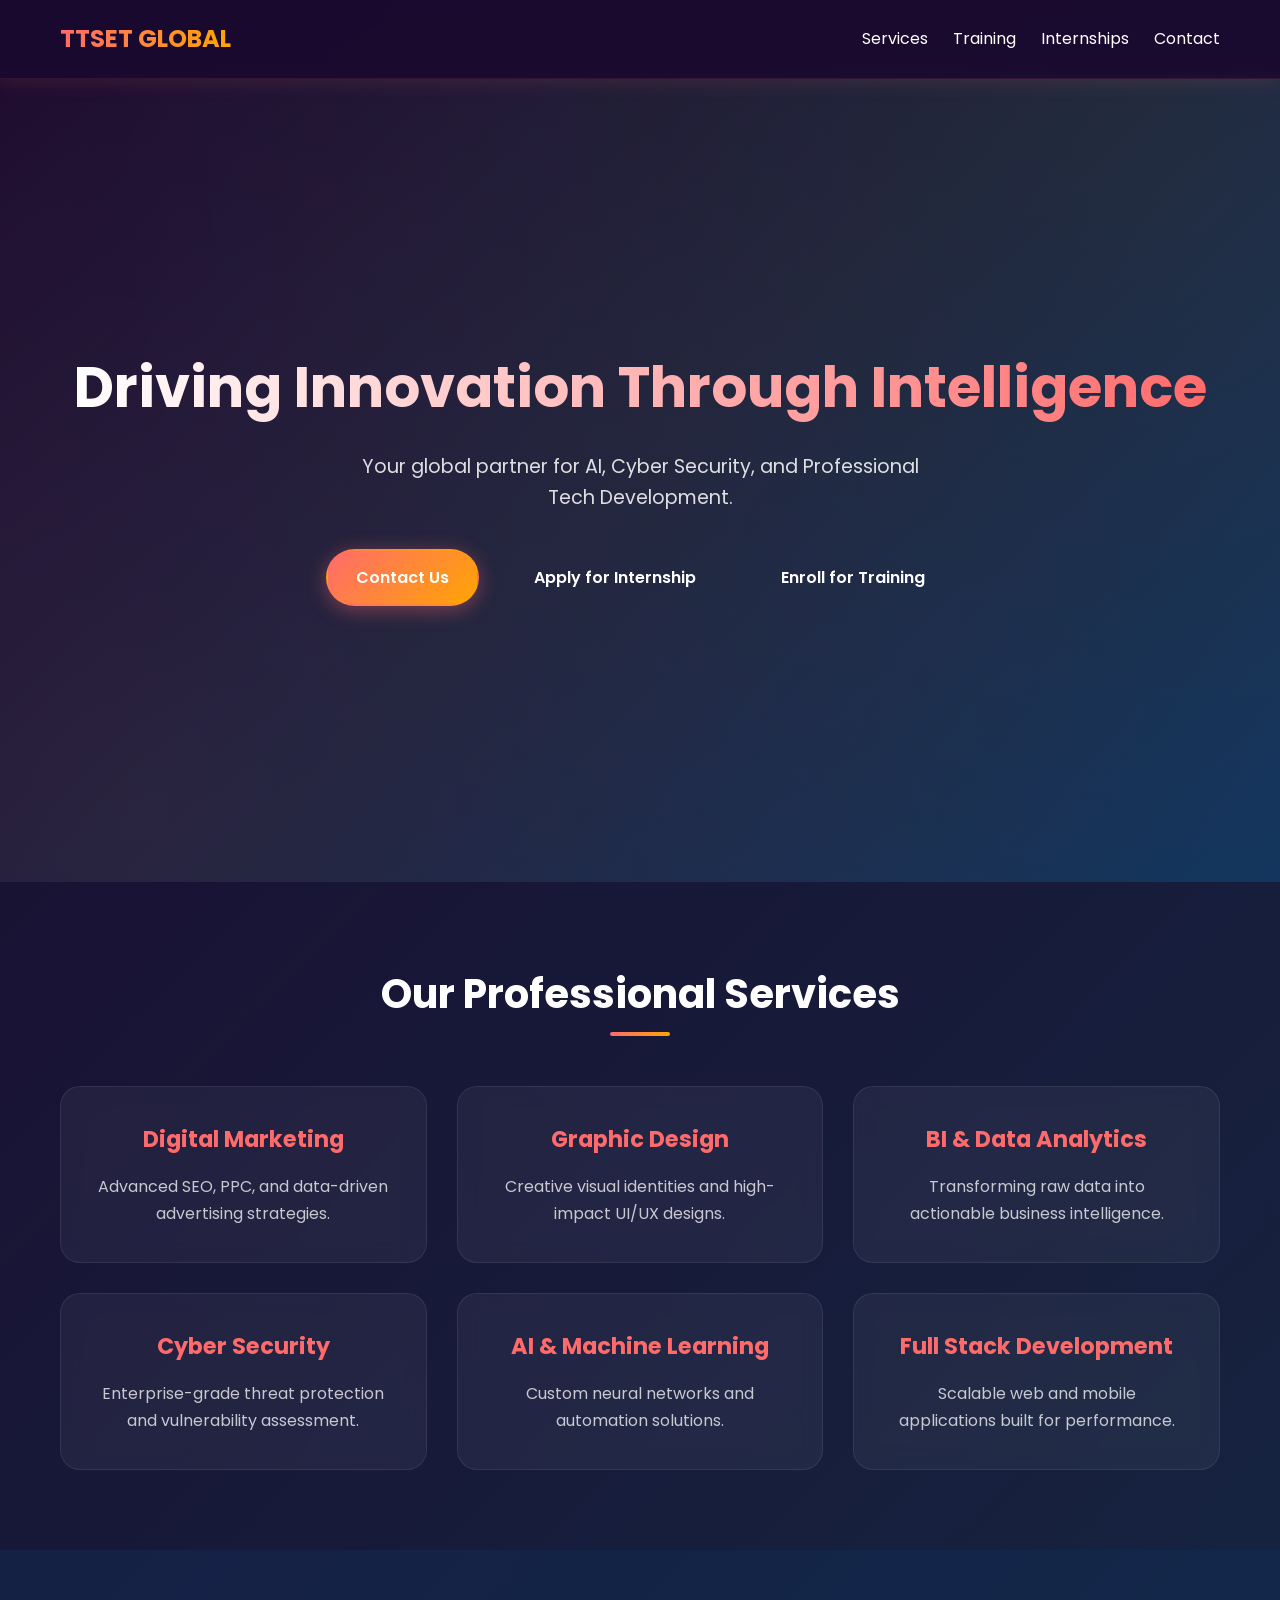
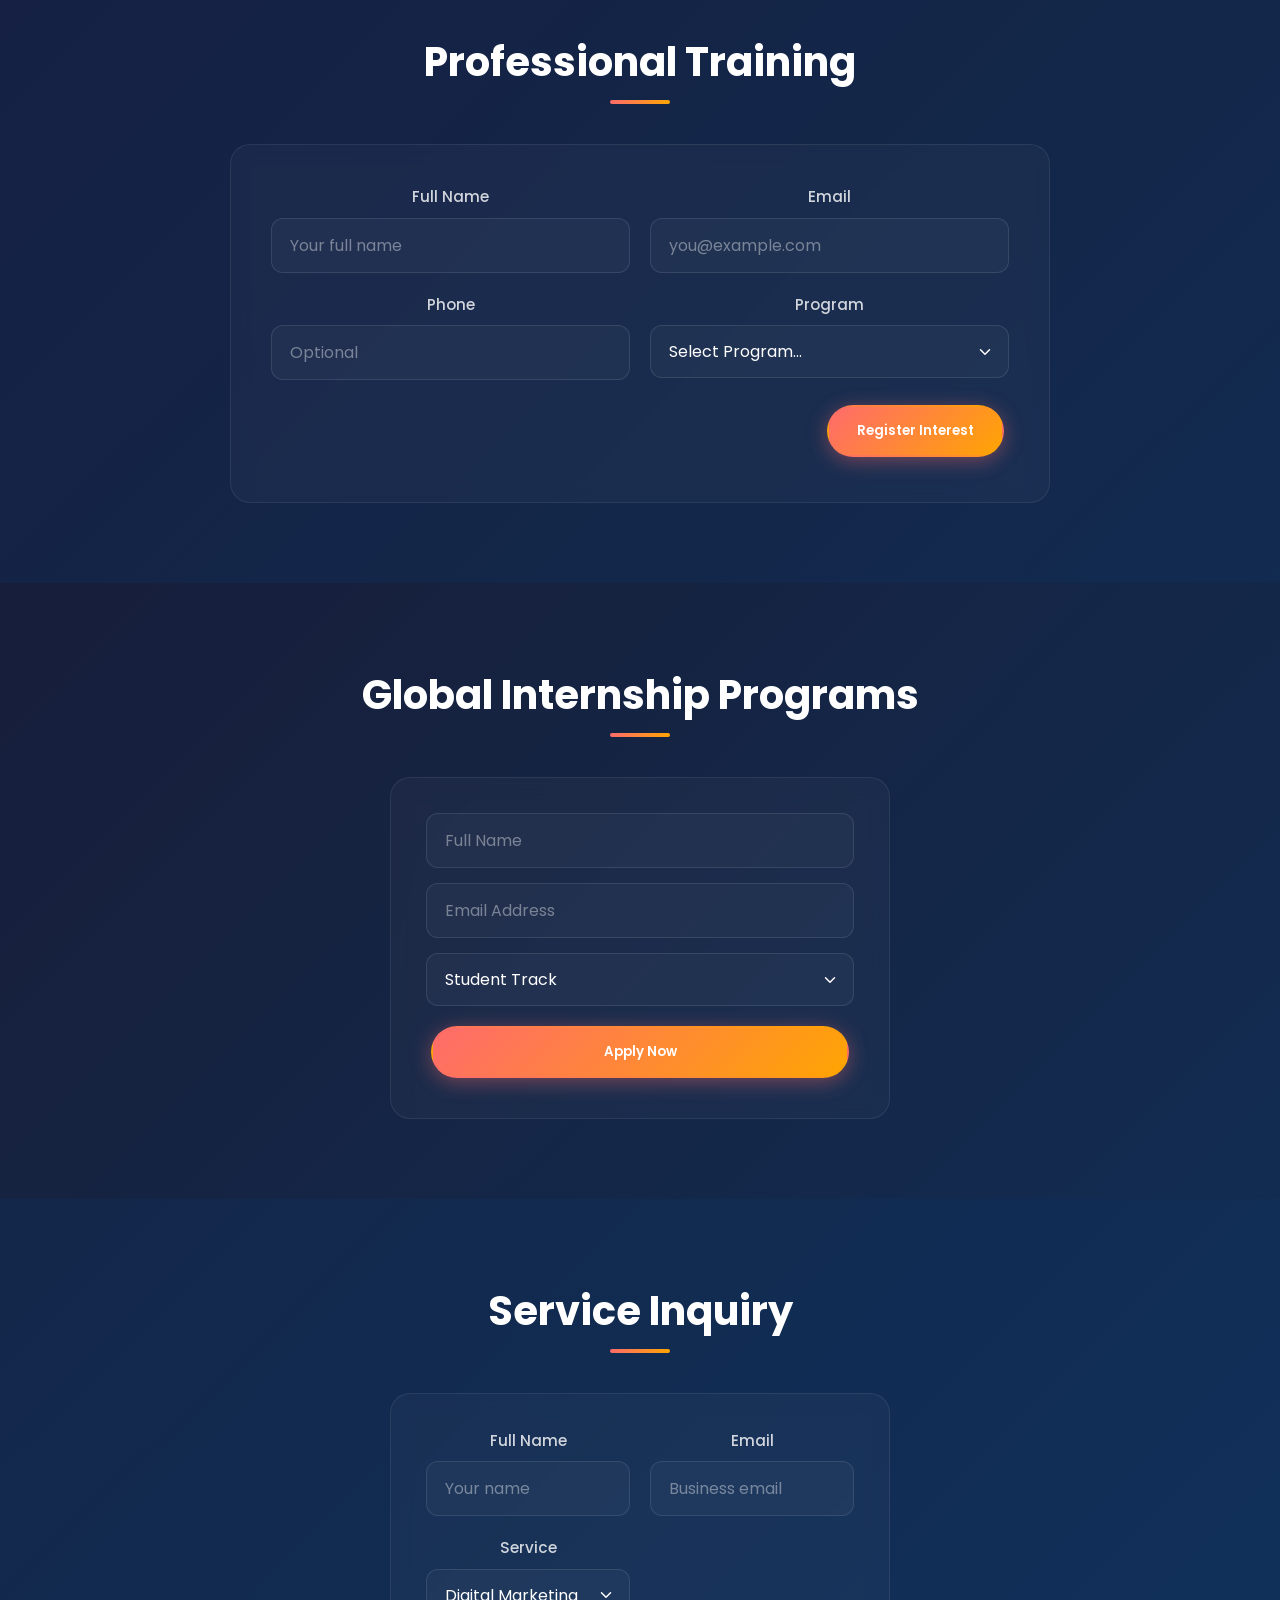
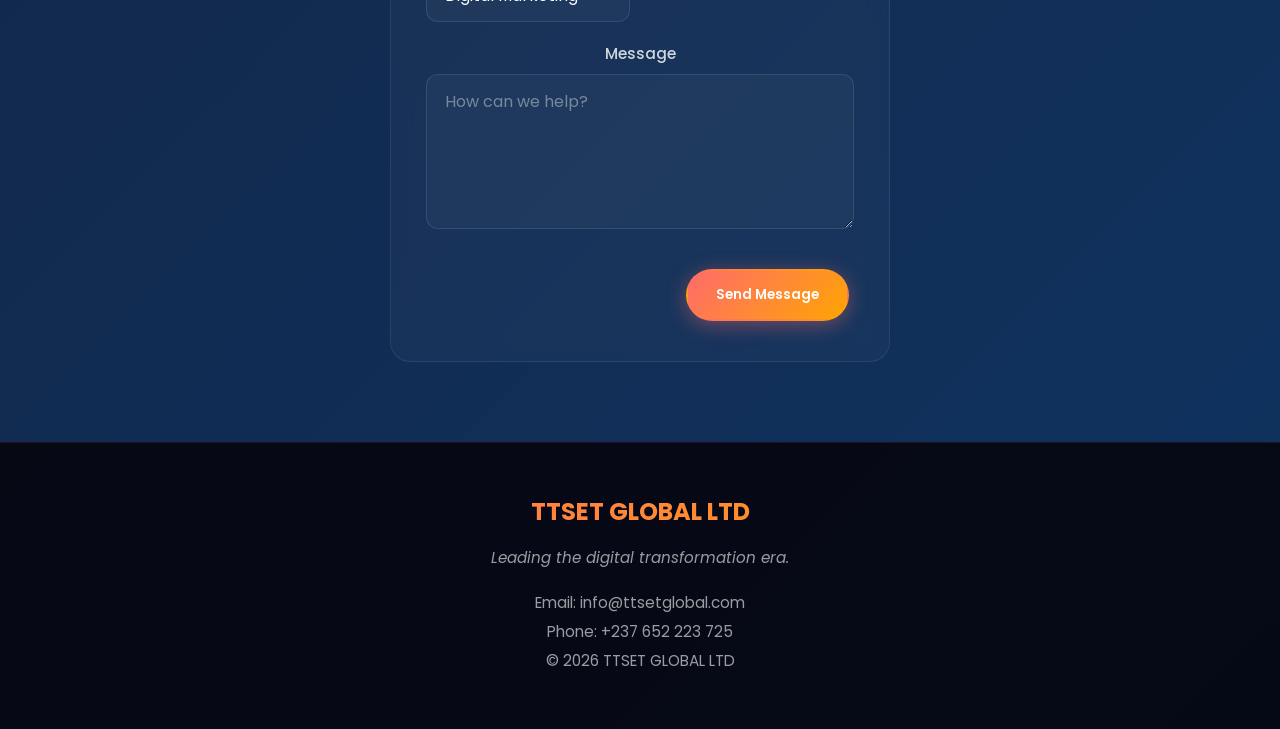
<file: front_page.html>
<!DOCTYPE html>
<html lang="en">
<head>
<meta charset="UTF-8">
<meta name="viewport" content="width=device-width, initial-scale=1.0">
<title>TTSET GLOBAL LTD</title>

<link rel="stylesheet" href="style.css">
<link href="https://fonts.googleapis.com/css2?family=Poppins:wght@300;400;600;700&display=swap" rel="stylesheet">
</head>

<body>

<!-- NAVBAR -->
<header>
  <nav class="nav">
    <h2 class="logo">TTSET GLOBAL</h2>

    <ul>
      <li><a href="#services">Services</a></li>
      <li><a href="#training">Training</a></li>
      <li><a href="#internships">Internships</a></li>
      <li><a href="#contact">Contact</a></li>
    </ul>
  </nav>
</header>

<!-- HERO -->
<section class="hero">
  <div class="hero-content">
    <h1>Driving Innovation Through <span class="intel">Intelligence</span></h1>
    <p>Your global partner for AI, Cyber Security, and Professional Tech Development.</p>

    <div class="buttons">
      <a href="#contact" class="btn primary">Contact Us</a>
      <a href="#internships" class="btn">Apply for Internship</a>
      <a href="#training" class="btn">Enroll for Training</a>
    </div>
  </div>
</section>

<!-- SERVICES -->
<section id="services" class="section">
  <h2>Our Professional Services</h2>

  <div class="grid">
    <div class="card">
      <h3>Digital Marketing</h3>
      <p>Advanced SEO, PPC, and data-driven advertising strategies.</p>
    </div>

    <div class="card">
      <h3>Graphic Design</h3>
      <p>Creative visual identities and high-impact UI/UX designs.</p>
    </div>

    <div class="card">
      <h3>BI & Data Analytics</h3>
      <p>Transforming raw data into actionable business intelligence.</p>
    </div>

    <div class="card">
      <h3>Cyber Security</h3>
      <p>Enterprise-grade threat protection and vulnerability assessment.</p>
    </div>

    <div class="card">
      <h3>AI & Machine Learning</h3>
      <p>Custom neural networks and automation solutions.</p>
    </div>

    <div class="card">
      <h3>Full Stack Development</h3>
      <p>Scalable web and mobile applications built for performance.</p>
    </div>
  </div>
</section>

<!-- TRAINING -->
<section id="training" class="section dark">
  <h2>Professional Training</h2>

  <form action="https://formspree.io/f/xreagbek" method="post" class="form" id="trainingForm">
    <div class="form-grid">
      <div class="form-row">
        <label for="training-name">Full Name</label>
        <input id="training-name" type="text" name="name" placeholder="Your full name" required>
      </div>

      <div class="form-row">
        <label for="training-email">Email</label>
        <input id="training-email" type="email" name="email" placeholder="you@example.com" required>
      </div>

      <div class="form-row">
        <label for="training-phone">Phone</label>
        <input id="training-phone" type="tel" name="phone" placeholder="Optional">
      </div>

      <div class="form-row">
        <label for="training-program">Program</label>
        <select id="training-program" name="program" required>
          <option value="">Select Program...</option>
          <option>Master’s Analytics Track</option>
          <option>Security Specialist</option>
          <option>Modern Full Stack</option>
        </select>
      </div>
    </div>

    <div class="form-actions">
      <button type="submit" class="btn primary">Register Interest</button>
    </div>
  </form>
</section>

<!-- INTERNSHIP -->
<section id="internships" class="section">
  <h2>Global Internship Programs</h2>
  <form action="https://formspree.io/f/xreagbek" method="POST" class="lead-form">

                <input type="hidden" name="lead_type" value="Internship Application">
                <input type="hidden" name="_subject" value="New Internship Application - TTSET GLOBAL">

                <input type="text" name="name" placeholder="Full Name" required="">
                <input type="email" name="email" placeholder="Email Address" required="">

                <select name="internship_type" required="">
<option value="student">Student Track</option>
<option value="professional">Professional Track</option>
</select>

                <button type="submit" class="btn primary">
Apply Now
</button>
            </form>
  
</section>

<!-- CONTACT -->
<section id="contact" class="section dark">
  <h2>Service Inquiry</h2>

  <form action="https://formspree.io/f/xreagbek" method="POST" class="form lead-form dark-form" id="contactForm">
    <input type="hidden" name="lead_type" value="Service Inquiry">
    <input type="hidden" name="_subject" value="New Service Inquiry - TTSET GLOBAL">

    <div class="form-grid">
      <div class="form-row">
        <label for="contact-name">Full Name</label>
        <input id="contact-name" type="text" name="name" placeholder="Your name" required>
      </div>

      <div class="form-row">
        <label for="contact-email">Email</label>
        <input id="contact-email" type="email" name="email" placeholder="Business email" required>
      </div>

      <div class="form-row">
        <label for="contact-service">Service</label>
        <select id="contact-service" name="service_interest" required>
          <option value="marketing">Digital Marketing</option>
          <option value="dev">Full Stack Development</option>
          <option value="cyber">Cyber Security</option>
          <option value="bi">Business Intelligence</option>
        </select>
      </div>

      <div class="form-row form-full">
        <label for="contact-message">Message</label>
        <textarea id="contact-message" name="message" rows="5" placeholder="How can we help?"></textarea>
      </div>
    </div>

    <div class="form-actions">
      <button type="submit" class="btn primary">Send Message</button>
    </div>
  </form>
</section>

<!-- FOOTER -->
<footer>
  <h3>TTSET GLOBAL LTD</h3>
  <p>Leading the digital transformation era.</p>
  <p>Email: info@ttsetglobal.com</p>
  <p>Phone: +237 652 223 725</p>
  <p>© 2026 TTSET GLOBAL LTD</p>
</footer>

<script src="script.js"></script>

</body>
</html>
</file>
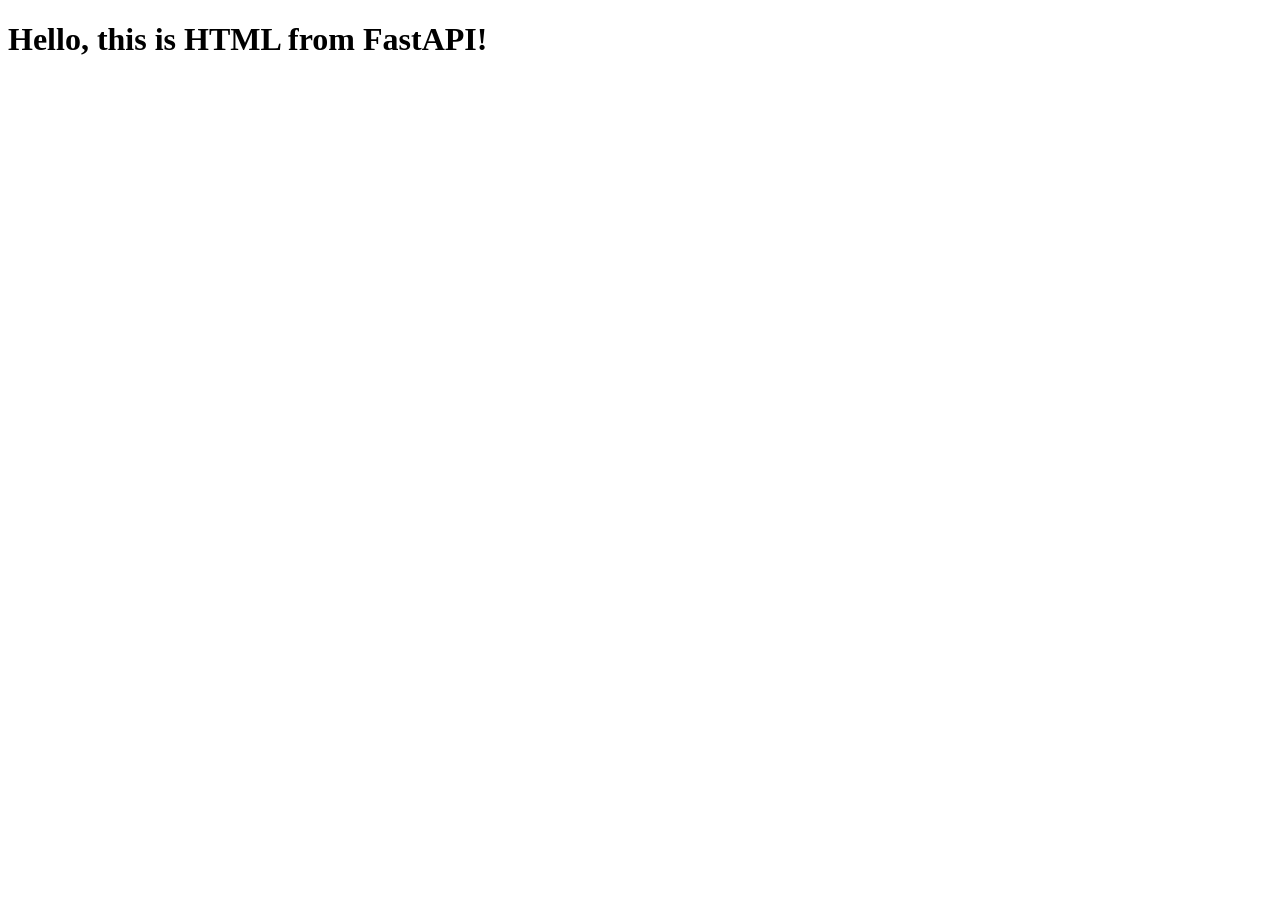
<file: ubc-ussd-engine-production/src/web/templates/info.html>
<!DOCTYPE html>
<html lang="en">
<head>
    <meta charset="UTF-8">
    <title>UBC | USSD Engine - Info</title>
    <link rel="icon" href="/web/images/ussd-ubc-logo.png" type="image/png">
</head>
<body>
<h1>Hello, this is HTML from FastAPI!</h1>
</body>
</html>
</file>
<file: style.css>
*{
  margin:0;
  padding:0;
  box-sizing:border-box;
  font-family:'Poppins',sans-serif;
}

body{
  background: linear-gradient(135deg, #1a0a2e 0%, #16213e 50%, #0f3460 100%);
  color:white;
  line-height:1.6;
  padding-top:72px;
  min-height:100vh;
}

/* NAV */
.nav{
  display:flex;
  justify-content:space-between;
  align-items:center;
  padding:20px 60px;
  background: rgba(26, 10, 46, 0.85);
  backdrop-filter: blur(12px);
  position:fixed;
  top:0;
  left:0;
  right:0;
  z-index:1000;
  box-shadow:0 2px 20px rgba(255, 107, 107, 0.15);
  border-bottom:1px solid rgba(255, 107, 107, 0.1);
}

.logo{
  background: linear-gradient(90deg, #ff6b6b, #ffa502);
  -webkit-background-clip: text;
  -webkit-text-fill-color: transparent;
  background-clip: text;
  font-weight:700;
}

.nav ul{
  display:flex;
  gap:25px;
  list-style:none;
}

.nav a{
  text-decoration:none;
  color:white;
  transition:color 0.3s, text-shadow 0.3s;
  position:relative;
}

.nav a::after{
  content:'';
  position:absolute;
  bottom:-4px;
  left:0;
  width:0;
  height:2px;
  background:linear-gradient(90deg, #ff6b6b, #ffa502);
  transition:width 0.3s;
}

.nav a:hover{
  color:#ff6b6b;
  text-shadow:0 0 10px rgba(255, 107, 107, 0.5);
}

.nav a:hover::after{
  width:100%;
}

/* HERO */
.hero{
  height:90vh;
  display:flex;
  justify-content:center;
  align-items:center;
  text-align:center;
  background: linear-gradient(135deg, #1a0a2e 0%, #16213e 50%, #0f3460 100%);
  position:relative;
  overflow:hidden;
}

.hero::before{
  content:'';
  position:absolute;
  top:-50%;
  left:-50%;
  width:200%;
  height:200%;
  background: radial-gradient(circle at 30% 70%, rgba(255, 107, 107, 0.08) 0%, transparent 50%),
              radial-gradient(circle at 70% 30%, rgba(255, 165, 2, 0.06) 0%, transparent 50%);
  animation:heroGlow 15s ease-in-out infinite;
}

@keyframes heroGlow{
  0%, 100%{transform:translate(0, 0);}
  50%{transform:translate(-5%, -5%);}
}

.hero-content{
  position:relative;
  z-index:1;
}

.hero h1{
  font-size:3.5rem;
  margin-bottom:20px;
  background: linear-gradient(90deg, #ffffff, #ff6b6b, #ffa502);
  -webkit-background-clip: text;
  -webkit-text-fill-color: transparent;
  background-clip: text;
  animation: gradientShift 5s ease infinite;
  background-size: 200% 200%;
}

@keyframes gradientShift{
  0%, 100%{background-position:0% 50%;}
  50%{background-position:100% 50%;}
}

.hero p{
  color:rgba(255, 255, 255, 0.85);
  margin-bottom:30px;
  font-size:1.2rem;
  max-width:600px;
  margin-inline:auto;
}

.hero .buttons{
  display:flex;
  gap:15px;
  justify-content:center;
  flex-wrap:wrap;
}

/* BUTTONS */
.btn{
  padding:14px 28px;
  border:2px solid transparent;
  color:white;
  text-decoration:none;
  margin:5px;
  cursor:pointer;
  background:transparent;
  transition:all 0.3s;
  border-radius:50px;
  font-weight:600;
  position:relative;
  overflow:hidden;
}

.btn::before{
  content:'';
  position:absolute;
  top:0;
  left:0;
  width:100%;
  height:100%;
  background:linear-gradient(135deg, #ff6b6b, #ffa502);
  opacity:0;
  transition:opacity 0.3s;
  z-index:-1;
  border-radius:50px;
}

.btn:hover::before{
  opacity:1;
}

.btn.primary{
  background:linear-gradient(135deg, #ff6b6b, #ffa502);
  box-shadow:0 4px 20px rgba(255, 107, 107, 0.4);
}

.btn.primary:hover{
  transform:translateY(-3px);
  box-shadow:0 8px 30px rgba(255, 107, 107, 0.6);
}

.btn:not(.primary):hover{
  border-color:#ff6b6b;
  color:#ff6b6b;
}

.btn:hover{
  transform:translateY(-3px);
}

/* SECTIONS */
.section{
  padding:80px 60px;
  text-align:center;
  position:relative;
}

.section.dark{
  background: rgba(15, 52, 96, 0.3);
}

.section h2{
  font-size:2.5rem;
  margin-bottom:10px;
  position:relative;
  display:inline-block;
}

.section h2::after{
  content:'';
  position:absolute;
  bottom:-10px;
  left:50%;
  transform:translateX(-50%);
  width:60px;
  height:4px;
  background:linear-gradient(90deg, #ff6b6b, #ffa502);
  border-radius:2px;
}

/* GRID */
.grid{
  margin-top:50px;
  display:grid;
  grid-template-columns:repeat(auto-fit,minmax(280px,1fr));
  gap:30px;
}

.card{
  background: rgba(255, 255, 255, 0.05);
  backdrop-filter: blur(10px);
  padding:35px;
  border-radius:20px;
  transition:all 0.4s cubic-bezier(0.175, 0.885, 0.32, 1.275);
  border:1px solid rgba(255, 255, 255, 0.08);
  position:relative;
  overflow:hidden;
}

.card::before{
  content:'';
  position:absolute;
  top:0;
  left:0;
  width:100%;
  height:4px;
  background:linear-gradient(90deg, #ff6b6b, #ffa502);
  transform:scaleX(0);
  transition:transform 0.4s;
  transform-origin:left;
}

.card:hover{
  transform:translateY(-10px);
  background: rgba(255, 255, 255, 0.08);
  box-shadow:0 20px 40px rgba(0, 0, 0, 0.3);
  border-color:rgba(255, 107, 107, 0.3);
}

.card:hover::before{
  transform:scaleX(1);
}

.card h3{
  color:#ff6b6b;
  margin-bottom:15px;
  font-size:1.4rem;
}

.card p{
  color:rgba(255, 255, 255, 0.75);
  line-height:1.7;
}

/* FORM */
.form{
  margin-top:40px;
  max-width:820px;
  margin-inline:auto;
  background: rgba(255, 255, 255, 0.03);
  backdrop-filter: blur(10px);
  padding:40px;
  border-radius:20px;
  border:1px solid rgba(255, 255, 255, 0.08);
}

/* form grid for two-column layout on wide screens */
.form-grid{
  display:grid;
  grid-template-columns:1fr;
  gap:20px;
  align-items:start;
}

.form-row{
  display:flex;
  flex-direction:column;
  gap:8px;
}

.form-row.form-full{
  grid-column:1 / -1;
}

label{
  font-size:0.95rem;
  color:rgba(255, 255, 255, 0.8);
  font-weight:500;
}

input[type="text"], input[type="email"], input[type="tel"], select, textarea{
  width:100%;
  padding:14px 18px;
  border-radius:12px;
  border:1px solid rgba(255, 255, 255, 0.1);
  background: rgba(255, 255, 255, 0.03);
  color: #ffffff;
  outline:none;
  transition:all 0.3s;
  font-size:1rem;
}

input::placeholder, textarea::placeholder{
  color:rgba(255, 255, 255, 0.4);
}

input:focus, select:focus, textarea:focus{
  box-shadow:0 0 0 4px rgba(255, 107, 107, 0.15);
  border-color:rgba(255, 107, 107, 0.6);
  background: rgba(255, 255, 255, 0.06);
}

select{
  appearance:none;
  background-image:url("data:image/svg+xml,%3Csvg xmlns='http://www.w3.org/2000/svg' width='24' height='24' viewBox='0 0 24 24' fill='none' stroke='%23ffffff' stroke-width='2' stroke-linecap='round' stroke-linejoin='round'%3E%3Cpolyline points='6 9 12 15 18 9'%3E%3C/polyline%3E%3C/svg%3E");
  background-repeat:no-repeat;
  background-position:right 14px center;
  background-size:18px;
}

select option{
  background:#1a0a2e;
  color:white;
}

textarea{
  resize:vertical;
  min-height:120px;
}

.form-actions{
  margin-top:20px;
  display:flex;
  justify-content:flex-end;
}

/* responsive two-column on larger screens */
@media (min-width:700px){
  .form-grid{
    grid-template-columns:repeat(2, 1fr);
  }
}

/* Internship and Contact specific forms */
.lead-form{
  max-width:500px;
  margin:40px auto 0;
  display:flex;
  flex-direction:column;
  gap:15px;
  background: rgba(255, 255, 255, 0.03);
  backdrop-filter: blur(10px);
  padding:35px;
  border-radius:20px;
  border:1px solid rgba(255, 255, 255, 0.08);
}

.lead-form input, .lead-form select{
  width:100%;
  padding:14px 18px;
  border-radius:12px;
  border:1px solid rgba(255, 255, 255, 0.1);
  background: rgba(255, 255, 255, 0.03);
  color: #ffffff;
  outline:none;
  transition:all 0.3s;
  font-size:1rem;
}

.lead-form input::placeholder{
  color:rgba(255, 255, 255, 0.4);
}

.lead-form input:focus, .lead-form select:focus{
  box-shadow:0 0 0 4px rgba(255, 107, 107, 0.15);
  border-color:rgba(255, 107, 107, 0.6);
  background: rgba(255, 255, 255, 0.06);
}

.lead-form select{
  appearance:none;
  background-image:url("data:image/svg+xml,%3Csvg xmlns='http://www.w3.org/2000/svg' width='24' height='24' viewBox='0 0 24 24' fill='none' stroke='%23ffffff' stroke-width='2' stroke-linecap='round' stroke-linejoin='round'%3E%3Cpolyline points='6 9 12 15 18 9'%3E%3C/polyline%3E%3C/svg%3E");
  background-repeat:no-repeat;
  background-position:right 14px center;
  background-size:18px;
}

.lead-form select option{
  background:#1a0a2e;
  color:white;
}

/* Footer */
footer{
  text-align:center;
  padding:50px 40px;
  background: rgba(5, 5, 15, 0.9);
  color:rgba(255, 255, 255, 0.6);
  border-top:1px solid rgba(255, 107, 107, 0.1);
}

footer h3{
  background: linear-gradient(90deg, #ff6b6b, #ffa502);
  -webkit-background-clip: text;
  -webkit-text-fill-color: transparent;
  background-clip: text;
  font-size:1.5rem;
  margin-bottom:15px;
}

footer p{
  margin:5px 0;
  font-size:0.95rem;
}

footer p:first-of-type{
  margin-bottom:20px;
  font-style:italic;
}

/* Responsive */
@media (max-width:768px){
  .hero h1{
    font-size:2.2rem;
  }
  
  .section{
    padding:60px 25px;
  }
  
  .nav{
    padding:15px 25px;
  }
  
  .nav ul{
    gap:15px;
  }
  
  .grid{
    grid-template-columns:1fr;
  }
  
  .lead-form, .form{
    padding:25px;
  }
}
</file>
